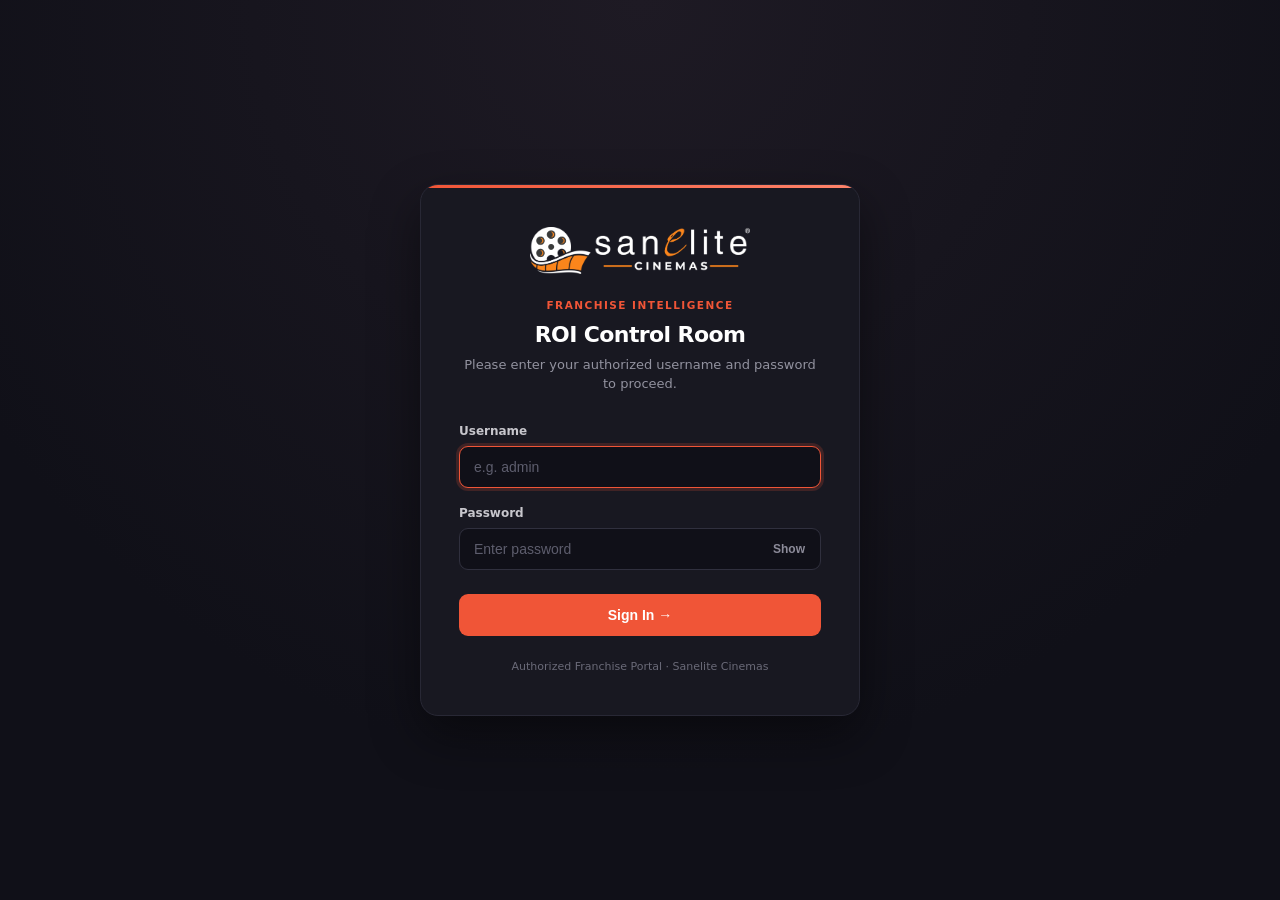
<file: index.html>
<!doctype html>
<html lang="en">
  <head>
    <meta charset="UTF-8" />
    <meta name="viewport" content="width=device-width, initial-scale=1.0" />
    <meta name="theme-color" content="#101018" />
    <title>Sanelite Cinemas ROI Module</title>
    <link rel="stylesheet" href="styles.css" />
    <script>
      if (!sessionStorage.getItem('sanelite_auth')) {
        window.location.replace('login.html');
      }
    </script>
  </head>
  <body>
    <div class="app-shell">
      <aside class="sidebar">
        <a class="brand" href="index.html" aria-label="Sanelite Cinemas home"><img src="cinemas-white-logo.png" onerror="this.onerror=null;this.src='logo-white.png';" alt="Sanelite Cinemas" class="brand-logo" /></a>
        <nav aria-label="Primary navigation">
          <a class="nav-link active" href="index.html">
            <span>📊 FOCO model</span>
            <span class="sidebar-nav-badge">Live</span>
          </a>
          <a class="nav-link" href="fofo-model.html">
            <span>🎬 FOFO model</span>
          </a>
          <a class="nav-link" href="seating-proposal.html">
            <span>📜 MoU (Sq.ft Wise)</span>
          </a>
          <a class="nav-link" href="seating-wise-mou.html">
            <span>💺 MoU (Seating Wise)</span>
          </a>
        </nav>
        <div class="sidebar-note"><span class="status-dot"></span>Model synced from ROI workbook</div>
      </aside>

      <!-- Mobile App Header (Visible on mobile & tablet viewports) -->
      <header class="mobile-header">
        <div class="mobile-header-left">
          <button id="mobileMenuBtn" class="mobile-menu-trigger" aria-label="Open navigation menu">
            <svg width="22" height="22" viewBox="0 0 24 24" fill="none" stroke="currentColor" stroke-width="2.2" stroke-linecap="round" stroke-linejoin="round">
              <line x1="3" y1="12" x2="21" y2="12"></line>
              <line x1="3" y1="6" x2="21" y2="6"></line>
              <line x1="3" y1="18" x2="21" y2="18"></line>
            </svg>
          </button>
          <a class="mobile-brand" href="index.html" aria-label="Sanelite Cinemas home">
            <img src="cinemas-white-logo.png" onerror="this.onerror=null;this.src='logo-white.png';" alt="Sanelite Cinemas" class="mobile-brand-logo" />
          </a>
        </div>
        <div class="mobile-header-right">
          <button class="mobile-btn mobile-btn-export" id="mobileExportButton">
            <span>Export</span>
            <span aria-hidden="true">↓</span>
          </button>
          <button class="mobile-btn mobile-btn-logout" id="mobileLogoutButton" aria-label="Logout" title="Logout">
            <span aria-hidden="true">↗</span>
          </button>
        </div>
      </header>

      <!-- Mobile Navigation Drawer Backdrop -->
      <div id="drawerBackdrop" class="drawer-backdrop" aria-hidden="true"></div>

      <!-- Slide-out Mobile Navigation Drawer -->
      <nav id="mobileDrawer" class="mobile-drawer" aria-label="Mobile navigation">
        <div class="drawer-header">
          <a class="drawer-brand" href="index.html">
            <img src="cinemas-white-logo.png" onerror="this.onerror=null;this.src='logo-white.png';" alt="Sanelite Cinemas" class="drawer-logo" />
          </a>
          <button id="closeDrawerBtn" class="drawer-close-btn" aria-label="Close navigation menu">
            <svg width="20" height="20" viewBox="0 0 24 24" fill="none" stroke="currentColor" stroke-width="2.2" stroke-linecap="round" stroke-linejoin="round">
              <line x1="18" y1="6" x2="6" y2="18"></line>
              <line x1="6" y1="6" x2="18" y2="18"></line>
            </svg>
          </button>
        </div>

        <div class="drawer-links">
          <a class="drawer-link active" href="index.html">
            <span class="drawer-link-icon">📊</span>
            <div class="drawer-link-text">
              <strong>FOCO Model</strong>
              <small>Company operated franchise model</small>
            </div>
            <span class="drawer-badge-live">Live</span>
          </a>
          <a class="drawer-link" href="fofo-model.html">
            <span class="drawer-link-icon">🎬</span>
            <div class="drawer-link-text">
              <strong>FOFO Model</strong>
              <small>Franchisee revenue & OPEX sharing</small>
            </div>
          </a>
          <a class="drawer-link" href="seating-proposal.html">
            <span class="drawer-link-icon">📜</span>
            <div class="drawer-link-text">
              <strong>MoU (Sq.ft Wise)</strong>
              <small>Carpet area based fitout calculation</small>
            </div>
          </a>
          <a class="drawer-link" href="seating-wise-mou.html">
            <span class="drawer-link-icon">💺</span>
            <div class="drawer-link-text">
              <strong>MoU (Seating Wise)</strong>
              <small>Screen-wise seating proposal & costing</small>
            </div>
          </a>
        </div>

        <div class="drawer-footer">
          <div class="drawer-note">
            <span class="status-dot"></span>Model synced from ROI workbook
          </div>
        </div>
      </nav>

      <main id="top">
        <header class="topbar">
          <div><p class="eyebrow">Franchise intelligence • FOCO Model</p><h1>FOCO ROI control room</h1></div>
          <div class="topbar-actions">
            <button class="button button-quiet" id="exportButton">Export summary <span aria-hidden="true">↓</span></button>
            <button class="button button-logout" id="logoutButton">Logout <span aria-hidden="true">↗</span></button>
          </div>
        </header>

        <section class="hero" id="overview">
          <!-- Ambient Projector Glow -->
          <div class="hero-projector-beam" aria-hidden="true"></div>

          <!-- Sanelite Film Reel Watermark Backdrop -->
          <div class="hero-reel-watermark" aria-hidden="true">
            <img src="sanelite-reel.png" alt="" class="reel-watermark-img" />
          </div>

          <div class="hero-content">
            <h2>See the story behind every seat.</h2>
            <p>Test the assumptions from your ROI workbook and see monthly revenue, franchise share, and payback update instantly.</p>
          </div>

          <!-- Luxury Glassmorphic Investment Card -->
          <div class="hero-investment glass-card">
            <div class="glass-card-glow" aria-hidden="true"></div>
            <div class="glass-card-tag">Initial investment</div>
            <strong id="investmentHero">₹2.25 Cr</strong>
            <small>Base franchise setup</small>
          </div>
        </section>

        <section class="metrics" aria-label="Key performance metrics">
          <article class="metric-card featured">
            <span>Monthly franchise share</span>
            <strong id="monthlyShare">₹7.62 L</strong>
            <small id="annualShareNote">₹91.40 L annually</small>
          </article>
          <article class="metric-card">
            <span>Monthly total income</span>
            <strong id="totalIncome">₹34.88 L</strong>
            <small>Ticketing + food & beverages</small>
          </article>
          <article class="metric-card">
            <span>3-year cumulative return</span>
            <strong id="threeYearReturn">₹3.49 Cr</strong>
            <small id="threeYearPercent">155.2% of initial investment</small>
          </article>
        </section>

        <section class="grid two-up" id="revenue">
          <article class="panel inputs-panel">
            <div class="panel-heading"><div><p class="eyebrow">Operating assumptions</p><h3>Fine-tune the model</h3></div><button id="resetButton" class="text-button">Reset</button></div>
            <div class="assumptions">
              <label>Seats <input id="seats" type="number" min="1" value="250" /></label>
              <label>Initial investment <div class="currency-input"><span>₹</span><input id="investment" type="number" min="0" step="100000" value="22500000" /></div></label>
              <label>Mon–Thu shows / day <input id="weekdayShowsPerDay" type="number" min="1" max="12" value="4" /></label>
              <label>Fri–Sun shows / day <input id="weekendShowsPerDay" type="number" min="1" max="12" value="5" /></label>
              <label>Weekday occupancy
                <div class="range-row">
                  <input id="weekdayOccupancy" type="range" min="0" max="100" value="25" />
                  <div class="range-stepper">
                    <button type="button" class="stepper-btn stepper-btn-minus" data-target="weekdayOccupancy" aria-label="Decrease Weekday Occupancy" title="Decrease">−</button>
                    <output id="weekdayOccupancyValue">25%</output>
                    <button type="button" class="stepper-btn stepper-btn-plus" data-target="weekdayOccupancy" aria-label="Increase Weekday Occupancy" title="Increase">+</button>
                  </div>
                </div>
              </label>
              <label>Weekend occupancy
                <div class="range-row">
                  <input id="weekendOccupancy" type="range" min="0" max="100" value="45" />
                  <div class="range-stepper">
                    <button type="button" class="stepper-btn stepper-btn-minus" data-target="weekendOccupancy" aria-label="Decrease Weekend Occupancy" title="Decrease">−</button>
                    <output id="weekendOccupancyValue">45%</output>
                    <button type="button" class="stepper-btn stepper-btn-plus" data-target="weekendOccupancy" aria-label="Increase Weekend Occupancy" title="Increase">+</button>
                  </div>
                </div>
              </label>
              <label>Weekday ticket rate <div class="currency-input"><span>₹</span><input id="weekdayRate" type="number" min="0" value="200" /></div></label>
              <label>Weekend ticket rate <div class="currency-input"><span>₹</span><input id="weekendRate" type="number" min="0" value="250" /></div></label>
              <label>F&B spend / booking <div class="currency-input"><span>₹</span><input id="foodRate" type="number" min="0" value="80" /></div></label>
              <label>Monthly franchise share
                <div class="range-row">
                  <input id="investorShare" type="range" min="0" max="100" value="25" />
                  <div class="range-stepper">
                    <button type="button" class="stepper-btn stepper-btn-minus" data-target="investorShare" aria-label="Decrease Franchise Share" title="Decrease">−</button>
                    <output id="investorShareValue">25%</output>
                    <button type="button" class="stepper-btn stepper-btn-plus" data-target="investorShare" aria-label="Increase Franchise Share" title="Increase">+</button>
                  </div>
                </div>
              </label>
              <label>YoY annual growth
                <div class="range-row">
                  <input id="yoyGrowth" type="range" min="0" max="30" value="5" />
                  <div class="range-stepper">
                    <button type="button" class="stepper-btn stepper-btn-minus" data-target="yoyGrowth" aria-label="Decrease YoY Growth" title="Decrease">−</button>
                    <output id="yoyGrowthValue">5%</output>
                    <button type="button" class="stepper-btn stepper-btn-plus" data-target="yoyGrowth" aria-label="Increase YoY Growth" title="Increase">+</button>
                  </div>
                </div>
              </label>

              <!-- PDF Report Note Quick Navigation -->
              <div style="grid-column: 1 / -1; margin-top: 4px; padding-top: 8px; border-top: 1px dashed var(--line); display: flex; justify-content: space-between; align-items: center;">
                <span style="font-size: 11.5px; color: var(--muted); font-weight: 600;">PDF Disclosures Note:</span>
                <a href="#focoNotesPanel" style="font-size: 11.5px; color: var(--accent); font-weight: 700; text-decoration: none; display: inline-flex; align-items: center; gap: 4px;">
                  ✏️ Edit Report Note &darr;
                </a>
              </div>
            </div>
          </article>

          <article class="panel revenue-panel">
            <div class="panel-heading"><div><p class="eyebrow">Monthly revenue</p><h3>Where income comes from</h3></div><span class="pill">Live calculation</span></div>
            <div class="donut-wrap"><div class="donut" id="revenueDonut"><div><strong id="grossRevenue">₹34.88 L</strong><span>total income</span></div></div><ul class="legend"><li><i class="swatch ticket"></i><span>Box office (Gross)</span><strong id="ticketRevenue">₹25.88 L</strong></li><li><i class="swatch food"></i><span>Food & beverages (Gross)</span><strong id="foodRevenue">₹9.00 L</strong></li><li class="sub-item"><i class="swatch box-tax"></i><span>Box office tax (18% + show)</span><strong id="boxOfficeTaxDisplay" style="color:#c2410c;">-₹3.98 L</strong></li><li class="sub-item"><i class="swatch fnb-tax"></i><span>F&B tax (5% GST)</span><strong id="fnbTaxDisplay" style="color:#b45309;">-₹42,857</strong></li><li><i class="swatch taxes"></i><span>Total statutory taxes</span><strong id="taxRevenue" style="color:#dc2626;">-₹4.41 L</strong></li></ul></div>
            <div class="revenue-footer"><span>Net available for sharing</span><strong id="availableForSharing">₹30.47 L</strong></div>
          </article>
        </section>

        <section class="grid two-up" id="projection">
          <article class="panel table-panel">
            <div class="panel-heading"><div><p class="eyebrow">Ticketing engine</p><h3>Show-by-show capacity</h3></div></div>
            <div class="table-wrap"><table><thead><tr><th>Period</th><th>Shows</th><th>Total Seats</th><th>Bookings</th><th>Revenue</th></tr></thead><tbody><tr><td><span class="day-badge weekday">Mon–Thu</span></td><td id="weekdayShows">72</td><td id="weekdayTotalSeats">18,000</td><td id="weekdayBookings">4,500</td><td id="weekdayRevenue">₹9.00 L</td></tr><tr><td><span class="day-badge weekend">Fri–Sun</span></td><td id="weekendShows">60</td><td id="weekendTotalSeats">15,000</td><td id="weekendBookings">6,750</td><td id="weekendRevenue">₹16.88 L</td></tr></tbody></table></div><p class="source-note" id="showsSourceNote">18 weekdays × 4 shows (18,000 seats) · 12 weekend days × 5 shows (15,000 seats)</p>
          </article>
          <article class="panel chart-panel">
            <div class="panel-heading"><div><p class="eyebrow">ROI trajectory</p><h3>Three-year outlook</h3></div><span class="pill neutral" id="growthPill">5% annual growth</span></div>
            <div class="chart-area" id="chartArea" role="img" aria-label="Cumulative ROI projection by year"><div class="chart-grid"></div><div class="bars"><div class="bar-item"><div class="bar" id="barOne"></div><strong id="barOneValue">₹81.14 L</strong><span>Year 1</span></div><div class="bar-item"><div class="bar" id="barTwo"></div><strong id="barTwoValue">₹1.65 Cr</strong><span>Year 2</span></div><div class="bar-item"><div class="bar" id="barThree"></div><strong id="barThreeValue">₹2.47 Cr</strong><span>Year 3</span></div></div></div><div class="chart-caption"><span>Includes 10% annual depreciation on the remaining fixed investment.</span><strong id="payback">Payback in 3.8 years</strong></div>
          </article>
        </section>

        <!-- FOCO Model Disclosures & Notes (Editable) -->
        <section class="panel notes-panel" id="focoNotesPanel" style="margin-top: 22px;">
          <div class="panel-heading" style="margin-bottom: 14px;">
            <div>
              <p class="eyebrow">Report documentation</p>
              <h3>FOCO Model Disclosures & Notes</h3>
            </div>
            <div style="display: flex; align-items: center; gap: 12px;">
              <span class="pill neutral">Included in PDF</span>
              <button id="resetNoteBtn" type="button" class="text-button">Reset Note</button>
            </div>
          </div>
          <p style="color: var(--muted); font-size: 13px; line-height: 1.5; margin: 0 0 12px 0;">
            Customize the operational and financial disclosures below. Any edits made here will appear directly in the <strong>Disclosures & Notes Box</strong> at the end of the exported PDF summary:
          </p>
          <textarea id="focoNotesText" rows="7" style="width: 100%; box-sizing: border-box; font-family: inherit; font-size: 13px; line-height: 1.6; color: var(--ink); background: #fff; border: 1px solid var(--line); border-radius: 8px; padding: 12px 14px; resize: vertical; outline: none;" placeholder="Enter custom notes or disclosures here..."></textarea>
          <div style="display: flex; justify-content: space-between; align-items: center; margin-top: 8px; font-size: 12px; color: var(--muted);">
            <span>💡 Tip: You can add new terms, edit bullet points, or tailor operational parameters.</span>
            <span id="noteStatusNotice" style="color: #15803d; font-weight: 600;"></span>
          </div>
        </section>
      </main>

      <!-- Mobile Bottom Tab Navigation (4 Options: FOCO, FOFO, Seating, MoU) -->
      <nav id="mobileBottomNav" class="mobile-bottom-nav" aria-label="Model switcher">
        <a href="index.html" class="bottom-nav-item active" aria-current="page">
          <span class="bottom-nav-indicator" aria-hidden="true"></span>
          <span class="bottom-nav-icon">📊</span>
          <div class="bottom-nav-content">
            <span class="bottom-nav-label">FOCO</span>
            <span class="bottom-nav-tag">LIVE</span>
          </div>
        </a>
        <a href="fofo-model.html" class="bottom-nav-item">
          <span class="bottom-nav-indicator" aria-hidden="true"></span>
          <span class="bottom-nav-icon">🎬</span>
          <div class="bottom-nav-content">
            <span class="bottom-nav-label">FOFO</span>
            <span class="bottom-nav-tag">Switch</span>
          </div>
        </a>
        <a href="seating-proposal.html" class="bottom-nav-item">
          <span class="bottom-nav-indicator" aria-hidden="true"></span>
          <span class="bottom-nav-icon">📜</span>
          <div class="bottom-nav-content">
            <span class="bottom-nav-label">Sq.ft MoU</span>
            <span class="bottom-nav-tag">Switch</span>
          </div>
        </a>
        <a href="seating-wise-mou.html" class="bottom-nav-item">
          <span class="bottom-nav-indicator" aria-hidden="true"></span>
          <span class="bottom-nav-icon">💺</span>
          <div class="bottom-nav-content">
            <span class="bottom-nav-label">Seats MoU</span>
            <span class="bottom-nav-tag">Switch</span>
          </div>
        </a>
      </nav>
    </div>
    <div class="toast" id="toast" role="status">PDF downloaded</div>
    <script src="jspdf.umd.min.js"></script>
    <script src="jspdf.plugin.autotable.min.js"></script>
    <script src="logo-data.js"></script>
    <script src="app.js"></script>
  </body>
</html>
</file>
<file: styles.css>
:root{--ink:#181821;--muted:#71717e;--line:#e9e9ef;--canvas:#f7f7fa;--panel:#fff;--accent:#f05537;--accent-dark:#c93d25;--purple:#7559e8;--teal:#21b6a8;--soft:#fff3f0}*{box-sizing:border-box}body{margin:0;background:var(--canvas);font-family:Inter,ui-sans-serif,system-ui,-apple-system,BlinkMacSystemFont,"Segoe UI",sans-serif;color:var(--ink)}.app-shell{min-height:100vh;display:grid;grid-template-columns:236px 1fr}.sidebar{background:#101018;color:#fff;padding:28px 20px;position:sticky;top:0;height:100vh;display:flex;flex-direction:column}.brand{display:flex;align-items:center;gap:10px;color:#fff;text-decoration:none;font-size:19px;font-weight:750;letter-spacing:-.7px;padding:0 8px}.brand-mark{display:grid;place-items:center;width:30px;height:30px;border-radius:9px;background:var(--accent);font-family:Georgia,serif;font-size:21px}.sidebar nav{display:grid;gap:7px;margin-top:66px}.nav-link{border-radius:9px;padding:11px 12px;color:#a9a9b5;text-decoration:none;font-size:14px;font-weight:600}.nav-link:hover,.nav-link.active{background:#242430;color:#fff}.sidebar-note{margin-top:auto;border-top:1px solid #282835;padding:18px 8px 0;color:#aaaab6;font-size:12px;line-height:1.5}.status-dot{display:inline-block;width:7px;height:7px;background:#69d5a7;border-radius:50%;margin-right:7px}main{max-width:1460px;width:100%;padding:34px 44px 52px;margin:auto}.topbar{display:flex;align-items:center;justify-content:space-between;margin-bottom:31px}.eyebrow{text-transform:uppercase;letter-spacing:.12em;font-weight:750;font-size:10px;color:#858592;margin:0 0 7px}h1,h2,h3,p{margin-top:0}h1{font-size:28px;letter-spacing:-1.2px;margin-bottom:0}h2{font-size:clamp(30px,3vw,46px);line-height:1.04;letter-spacing:-2.4px;max-width:570px;margin:0 0 17px}h3{font-size:18px;letter-spacing:-.5px;margin:0}.button{border:0;border-radius:9px;padding:11px 15px;font:600 13px inherit;cursor:pointer}.button-quiet{background:#fff;box-shadow:0 1px 1px #00000009;color:#373741}.hero{display:flex;justify-content:space-between;gap:30px;background:linear-gradient(110deg,#221d25,#1a1a23 60%,#3a2025);color:white;border-radius:18px;padding:45px 46px;margin-bottom:22px;overflow:hidden;position:relative}.hero:after{content:"";position:absolute;width:300px;height:300px;border-radius:50%;background:#f0553720;right:-100px;top:-160px}.hero p:not(.eyebrow){color:#c7c6cc;line-height:1.65;max-width:560px;font-size:15px;margin-bottom:0}.hero-investment{position:relative;z-index:1;min-width:192px;align-self:flex-end;border:1px solid #ffffff22;background:#ffffff0a;border-radius:12px;padding:17px}.hero-investment span,.hero-investment small{display:block;color:#c5c3cb;font-size:12px}.hero-investment strong{display:block;font-size:27px;letter-spacing:-1px;margin:5px 0}.metrics{display:grid;grid-template-columns:repeat(3,1fr);gap:14px;margin-bottom:22px}.metric-card,.panel{background:var(--panel);border:1px solid #ececf1;border-radius:14px;box-shadow:0 6px 20px #17172a05}.metric-card{padding:21px}.metric-card span,.metric-card small{display:block;color:var(--muted);font-size:12px}.metric-card strong{display:block;font-size:25px;letter-spacing:-1.2px;margin:9px 0 5px}.metric-card.featured{background:#fff4f1;border-color:#ffd9d0}.metric-card.featured strong{color:var(--accent-dark)}.grid{display:grid;gap:22px;margin-bottom:22px}.two-up{grid-template-columns:minmax(0,1.06fr) minmax(0,.94fr)}.panel{padding:26px}.panel-heading{display:flex;gap:16px;align-items:flex-start;justify-content:space-between;margin-bottom:25px}.text-button{border:0;background:transparent;color:var(--accent-dark);font-weight:700;font-size:12px;cursor:pointer;padding:3px}.assumptions{display:grid;grid-template-columns:1fr 1fr;gap:21px 28px}.assumptions label{font-size:12px;font-weight:700;color:#4e4e5a;display:grid;gap:8px}.assumptions input[type=number]{border:1px solid var(--line);border-radius:8px;padding:10px;font:600 14px inherit;color:var(--ink);width:100%;background:#fff}.currency-input{position:relative}.currency-input span{position:absolute;left:10px;top:10px;color:#898894;font-size:14px}.currency-input input{padding-left:23px!important}.range-row{display:grid;grid-template-columns:1fr 39px;gap:10px;align-items:center}.range-row output{font-size:12px;color:var(--accent-dark);text-align:right}input[type=range]{accent-color:var(--accent);width:100%;cursor:pointer}.pill{font-size:10px;font-weight:750;letter-spacing:.03em;background:#eafff9;color:#138c80;padding:6px 8px;border-radius:99px;white-space:nowrap}.pill.neutral{background:#f1efff;color:#6049c9}.donut-wrap{display:flex;align-items:center;gap:30px;min-height:176px}.donut{width:166px;height:166px;flex:0 0 166px;border-radius:50%;background:conic-gradient(var(--purple) 0 60%,var(--teal) 60% 81%,#e9eaf0 81% 100%);display:grid;place-items:center;position:relative}.donut:before{content:"";width:116px;height:116px;border-radius:50%;background:#fff;position:absolute}.donut>div{position:relative;text-align:center}.donut strong{font-size:18px;display:block;letter-spacing:-.8px}.donut span{color:var(--muted);font-size:10px}.legend{list-style:none;margin:0;padding:0;display:grid;gap:17px;width:100%}.legend li{display:grid;grid-template-columns:10px 1fr auto;align-items:center;gap:8px;color:#555560;font-size:12px}.legend strong{color:#22222b;font-size:13px}.swatch{width:9px;height:9px;border-radius:3px}.ticket{background:var(--purple)}.food{background:var(--teal)}.taxes{background:#e9eaf0}.revenue-footer{border-top:1px solid var(--line);padding-top:17px;display:flex;justify-content:space-between;color:var(--muted);font-size:12px}.revenue-footer strong{color:var(--ink);font-size:15px}.table-wrap{overflow:auto}table{width:100%;border-collapse:collapse;text-align:left}th{font-size:10px;letter-spacing:.08em;text-transform:uppercase;color:#92929d;padding:0 0 13px}td{border-top:1px solid var(--line);padding:16px 0;font-size:13px;font-weight:600}td:not(:first-child){text-align:right}.day-badge{font-size:10px;padding:5px 7px;border-radius:5px}.weekday{color:#644fcc;background:#f0edff}.weekend{color:#d65039;background:#fff0ec}.source-note{color:#8a8994;font-size:11px;margin:19px 0 0}.chart-area{height:195px;border-bottom:1px solid var(--line);position:relative;padding:16px 10px 0}.chart-grid{position:absolute;inset:16px 0 0;background:repeating-linear-gradient(to bottom,transparent 0,transparent 45px,#f0f0f4 46px)}.bars{height:100%;display:flex;gap:18%;align-items:flex-end;justify-content:center;position:relative}.bar-item{height:100%;width:64px;display:flex;flex-direction:column;align-items:center;justify-content:flex-end;gap:6px}.bar{width:46px;background:linear-gradient(#866dff,#694de1);border-radius:8px 8px 2px 2px;min-height:8px;transition:height .35s ease}.bar-item strong{font-size:11px;white-space:nowrap}.bar-item span{font-size:11px;color:var(--muted)}.chart-caption{display:flex;gap:15px;justify-content:space-between;margin-top:16px;color:var(--muted);font-size:11px;line-height:1.4}.chart-caption strong{color:#2a2534;white-space:nowrap}.toast{position:fixed;bottom:25px;right:25px;background:#22222d;color:#fff;padding:12px 16px;border-radius:9px;font-size:13px;opacity:0;transform:translateY(8px);pointer-events:none;transition:.25s}.toast.show{opacity:1;transform:none}@media(max-width:1050px){.metrics{grid-template-columns:repeat(2,1fr)}.two-up{grid-template-columns:1fr}.sidebar{display:none}.app-shell{grid-template-columns:1fr}}@media(max-width:600px){main{padding:25px 17px}.topbar{margin-bottom:24px}.topbar .button{font-size:0;padding:12px}.topbar .button span{font-size:16px}.hero{padding:30px 25px;display:block}.hero-investment{margin-top:28px;max-width:200px}.metrics{grid-template-columns:1fr}.panel{padding:20px}.assumptions{grid-template-columns:1fr}.donut-wrap{gap:18px}.donut{transform:scale(.84);transform-origin:left center;margin-right:-27px}.legend{gap:12px}.chart-caption{display:block}.chart-caption strong{display:block;margin-top:7px}}.topbar-actions{display:flex;align-items:center;gap:10px}
.button-logout{background:#fff;border:1px solid #ececf1;color:#c93d25;font:600 13px inherit;border-radius:9px;padding:11px 15px;cursor:pointer;transition:all .2s ease;box-shadow:0 1px 1px #00000009}
.button-logout:hover{background:#fff0ec;border-color:#ffd8ce;color:#b2311b}
.brand{display:flex;align-items:center;padding:0 4px}
.brand-logo{max-width:182px;width:100%;height:auto;display:block}
.sidebar nav{margin-top:44px}
.hero{display:flex;justify-content:space-between;align-items:center;gap:32px;background:radial-gradient(circle at 82% 40%,#301622 0%,#1a1624 50%,#101018 100%);color:white;border-radius:18px;padding:44px 48px;margin-bottom:22px;overflow:hidden;position:relative;border:1px solid rgba(255,255,255,0.08);box-shadow:0 16px 40px rgba(0,0,0,0.35)}
.hero:after{display:none}
.hero-projector-beam{position:absolute;top:-100px;right:-60px;width:550px;height:450px;background:radial-gradient(ellipse at 75% 25%,rgba(240,85,55,0.20) 0%,rgba(255,120,80,0.08) 45%,transparent 70%);pointer-events:none;z-index:0}
.hero-reel-watermark{position:absolute;right:30px;top:50%;transform:translateY(-50%);width:320px;height:260px;pointer-events:none;z-index:1;opacity:0.18;display:flex;align-items:center;justify-content:center}
.reel-watermark-img{width:100%;height:auto;object-fit:contain;filter:drop-shadow(0 0 35px rgba(240,85,55,0.6));animation:slowWatermarkFloat 8s ease-in-out infinite alternate}
@keyframes slowWatermarkFloat{0%{transform:scale(1) rotate(0deg)}100%{transform:scale(1.03) rotate(2deg)}}
.hero-content{position:relative;z-index:2;max-width:560px}
.cinema-eyebrow{display:flex;align-items:center;gap:7px;color:#f05537;font-weight:750;letter-spacing:.12em;font-size:11px}
.cinema-icon{font-size:14px}
.hero-content h2{font-size:clamp(30px,3vw,44px);line-height:1.08;letter-spacing:-2px;margin:0 0 16px;color:#fff}
.hero-content p:not(.eyebrow){color:#c0bfcb;line-height:1.65;font-size:14.5px;margin:0}
.hero-investment.glass-card{position:relative;z-index:2;min-width:210px;background:rgba(25,23,34,0.72);backdrop-filter:blur(16px);-webkit-backdrop-filter:blur(16px);border:1px solid rgba(255,255,255,0.12);border-radius:14px;padding:22px 24px;box-shadow:0 12px 32px rgba(0,0,0,0.4),inset 0 1px 0 rgba(255,255,255,0.1);transition:transform .25s ease,border-color .25s ease}
.hero-investment.glass-card:hover{transform:translateY(-2px);border-color:rgba(240,85,55,0.35)}
.glass-card-tag{font-size:10px;font-weight:750;letter-spacing:.1em;color:#f05537;margin-bottom:8px;text-transform:uppercase}
.hero-investment.glass-card strong{display:block;font-size:30px;letter-spacing:-1.2px;color:#fff;margin-bottom:6px;font-weight:750}
.hero-investment.glass-card small{display:block;color:#9f9dae;font-size:12px}
.glass-card-glow{position:absolute;top:-1px;left:20%;right:20%;height:2px;background:linear-gradient(90deg,transparent,#f05537,transparent);border-radius:99px}
@media(max-width:820px){.hero{flex-direction:column;align-items:flex-start;padding:34px 26px;gap:24px}.hero-reel-watermark{width:240px;right:-20px;opacity:.14}}

/* Desktop Sidebar Navigation */
.sidebar .nav-link {
  display: flex;
  align-items: center;
  justify-content: space-between;
  border-radius: 9px;
  padding: 12px 14px;
  color: #a9a9b5;
  text-decoration: none;
  font-size: 14px;
  font-weight: 600;
  transition: all 0.2s ease;
}
.sidebar .nav-link:hover {
  background: #1c1c28;
  color: #fff;
}
.sidebar .nav-link.active {
  background: #242436;
  color: #fff;
  font-weight: 700;
  border-left: 3px solid var(--accent);
}
.sidebar-nav-badge {
  font-size: 9.5px;
  font-weight: 800;
  letter-spacing: 0.05em;
  padding: 2px 7px;
  border-radius: 99px;
  text-transform: uppercase;
  background: rgba(240, 85, 55, 0.18);
  border: 1px solid rgba(240, 85, 55, 0.4);
  color: #ff6e54;
}

/* ============================================================
   MOBILE APP INTERFACE (Responsive Mobile & Tablet Support)
   ============================================================ */

/* Desktop defaults: Hide mobile app elements */
.mobile-header,
.drawer-backdrop,
.mobile-drawer,
.mobile-bottom-nav {
  display: none !important;
}

/* Tablet & Mobile (<= 1024px) */
@media (max-width: 1024px) {
  .app-shell {
    display: block !important;
    min-height: 100vh;
  }
  .sidebar {
    display: none !important;
  }

  /* Completely remove all shadows in responsive mode */
  .mobile-header,
  .mobile-bottom-nav,
  .mobile-drawer,
  .bottom-nav-item,
  .bottom-nav-item.active,
  .bottom-nav-indicator,
  .hero,
  .hero-investment,
  .hero-investment.glass-card,
  .metric-card,
  .panel,
  .mou-panel,
  .grand-total-card,
  .fitout-calculator-card,
  .seating-table-wrap,
  .cinema-type-card,
  .cinema-type-card.active,
  .range-stepper,
  .button,
  .button-quiet,
  .button-logout {
    box-shadow: none !important;
  }
  .reel-watermark-img {
    filter: none !important;
  }

  /* Sticky Top Header */
  .mobile-header {
    display: flex !important;
    position: sticky;
    top: 0;
    z-index: 100;
    height: 58px;
    background: #101018;
    border-bottom: 1px solid rgba(255, 255, 255, 0.08);
    align-items: center;
    justify-content: space-between;
    padding: 0 16px;
    box-shadow: none !important;
  }
  .mobile-header-left {
    display: flex;
    align-items: center;
    gap: 12px;
  }
  .mobile-menu-trigger {
    background: rgba(255, 255, 255, 0.06);
    border: 1px solid rgba(255, 255, 255, 0.12);
    color: #fff;
    width: 38px;
    height: 38px;
    border-radius: 9px;
    display: flex;
    align-items: center;
    justify-content: center;
    cursor: pointer;
    transition: background 0.2s, transform 0.1s;
  }
  .mobile-menu-trigger:active {
    transform: scale(0.95);
    background: rgba(255, 255, 255, 0.12);
  }
  .mobile-brand {
    display: flex;
    align-items: center;
    text-decoration: none;
  }
  .mobile-brand-logo {
    max-height: 26px;
    width: auto;
    display: block;
  }
  .mobile-header-right {
    display: flex;
    align-items: center;
    gap: 8px;
  }
  .mobile-btn {
    display: inline-flex;
    align-items: center;
    gap: 5px;
    height: 34px;
    padding: 0 12px;
    border-radius: 8px;
    font-size: 12px;
    font-weight: 650;
    cursor: pointer;
    border: none;
    transition: all 0.2s ease;
  }
  .mobile-btn-export {
    background: var(--accent);
    color: #fff;
  }
  .mobile-btn-export:active {
    background: var(--accent-dark);
    transform: scale(0.97);
  }
  .mobile-btn-logout {
    background: rgba(255, 255, 255, 0.08);
    color: #ff8a73;
    border: 1px solid rgba(255, 255, 255, 0.12);
    width: 34px;
    padding: 0;
    justify-content: center;
  }
  .mobile-btn-logout:active {
    background: rgba(240, 85, 55, 0.15);
  }

  .topbar {
    margin-bottom: 20px;
  }
  .topbar-actions {
    display: none !important;
  }

  /* Drawer Backdrop */
  .drawer-backdrop {
    display: block !important;
    position: fixed;
    inset: 0;
    background: rgba(0, 0, 0, 0.65);
    z-index: 199;
    opacity: 0;
    pointer-events: none;
    transition: opacity 0.28s ease;
    backdrop-filter: blur(4px);
    -webkit-backdrop-filter: blur(4px);
  }
  .drawer-backdrop.open {
    opacity: 1;
    pointer-events: auto;
  }

  /* Slide-Out Drawer */
  .mobile-drawer {
    display: flex !important;
    flex-direction: column;
    position: fixed;
    top: 0;
    left: 0;
    width: 290px;
    max-width: 82vw;
    height: 100vh;
    background: #101018;
    color: #fff;
    z-index: 200;
    transform: translateX(-100%);
    transition: transform 0.28s cubic-bezier(0.32, 0.72, 0, 1);
    border-right: 1px solid rgba(255, 255, 255, 0.1);
    box-shadow: none !important;
    overflow-y: auto;
  }
  .mobile-drawer.open {
    transform: translateX(0);
  }
  .drawer-header {
    display: flex;
    align-items: center;
    justify-content: space-between;
    padding: 18px;
    border-bottom: 1px solid rgba(255, 255, 255, 0.08);
  }
  .drawer-logo {
    max-height: 25px;
    width: auto;
  }
  .drawer-close-btn {
    background: rgba(255, 255, 255, 0.08);
    border: none;
    color: #aaaab6;
    width: 32px;
    height: 32px;
    border-radius: 8px;
    display: flex;
    align-items: center;
    justify-content: center;
    cursor: pointer;
  }
  .drawer-close-btn:active {
    color: #fff;
    background: rgba(255, 255, 255, 0.16);
  }
  .drawer-links {
    display: flex;
    flex-direction: column;
    gap: 6px;
    padding: 16px 12px;
  }
  .drawer-link {
    display: flex;
    align-items: center;
    gap: 12px;
    padding: 12px 14px;
    border-radius: 10px;
    color: #a9a9b5;
    text-decoration: none;
    transition: all 0.2s ease;
    position: relative;
  }
  .drawer-link:hover, .drawer-link:active {
    background: #1c1c28;
    color: #fff;
  }
  .drawer-link.active {
    background: #242436;
    color: #fff;
    font-weight: 650;
    border-left: 3px solid var(--accent);
  }
  .drawer-link-icon {
    font-size: 18px;
    width: 24px;
    text-align: center;
  }
  .drawer-link-text strong {
    display: block;
    font-size: 13.5px;
    color: #fff;
  }
  .drawer-link-text small {
    display: block;
    font-size: 11px;
    color: #858592;
  }
  .drawer-badge-live {
    margin-left: auto;
    background: rgba(240, 85, 55, 0.18);
    border: 1px solid rgba(240, 85, 55, 0.4);
    color: #ff6e54;
    font-size: 9.5px;
    font-weight: 800;
    letter-spacing: 0.05em;
    padding: 2px 7px;
    border-radius: 99px;
    text-transform: uppercase;
  }
  .drawer-footer {
    margin-top: auto;
    padding: 18px;
    border-top: 1px solid rgba(255, 255, 255, 0.08);
  }
  .drawer-note {
    font-size: 11.5px;
    color: #aaaab6;
    line-height: 1.4;
  }
}

/* Phone Specific Styles (<= 640px) */
@media (max-width: 640px) {
  main {
    padding: 16px 14px 84px !important;
  }
  .hero {
    padding: 24px 20px !important;
    border-radius: 14px;
  }
  .hero-content h2 {
    font-size: 24px !important;
    line-height: 1.18 !important;
  }
  .hero-content p {
    font-size: 13px !important;
  }
  .hero-investment.glass-card {
    min-width: 100%;
    margin-top: 20px;
    padding: 16px;
  }
  .metrics {
    grid-template-columns: 1fr !important;
    gap: 12px;
  }
  .metric-card {
    padding: 16px;
  }
  .panel {
    padding: 18px !important;
    border-radius: 12px;
  }
  .assumptions {
    grid-template-columns: 1fr !important;
    gap: 16px;
  }
  .assumptions input[type=number], .currency-input input {
    font-size: 16px !important;
    height: 44px;
  }

  /* Bottom Multi-Model App Bar (4 Options) */
  .mobile-bottom-nav {
    display: grid !important;
    grid-template-columns: repeat(4, 1fr);
    position: fixed;
    bottom: 0;
    left: 0;
    right: 0;
    height: 60px;
    background: #101018;
    border-top: 1px solid rgba(255, 255, 255, 0.1);
    z-index: 100;
    align-items: stretch;
    padding: 5px 4px;
    gap: 4px;
    box-shadow: none !important;
  }
  .bottom-nav-item {
    display: flex;
    align-items: center;
    justify-content: center;
    gap: 4px;
    text-decoration: none;
    border-radius: 8px;
    color: #858592;
    background: rgba(255, 255, 255, 0.03);
    border: 1px solid rgba(255, 255, 255, 0.06);
    position: relative;
    transition: all 0.2s ease;
    overflow: hidden;
    padding: 4px 3px;
  }
  .bottom-nav-item:active {
    transform: scale(0.98);
  }
  .bottom-nav-icon {
    font-size: 16px;
    line-height: 1;
  }
  .bottom-nav-content {
    display: flex;
    flex-direction: column;
    align-items: flex-start;
  }
  .bottom-nav-label {
    font-size: 11px;
    font-weight: 700;
    line-height: 1.15;
    letter-spacing: 0.01em;
    white-space: nowrap;
  }
  .bottom-nav-tag {
    font-size: 8.5px;
    font-weight: 600;
    color: #80808e;
    line-height: 1;
    margin-top: 2px;
  }

  /* Active Model Highlight */
  .bottom-nav-item.active {
    background: #1f1d2c;
    border-color: rgba(240, 85, 55, 0.4);
    color: #fff;
    box-shadow: none !important;
  }
  .bottom-nav-item.active .bottom-nav-label {
    color: #fff;
  }
  .bottom-nav-item.active .bottom-nav-indicator {
    position: absolute;
    top: 0;
    left: 10%;
    right: 10%;
    height: 3px;
    background: var(--accent);
    border-radius: 0 0 4px 4px;
    box-shadow: none !important;
  }
  .bottom-nav-item.active .bottom-nav-tag {
    color: #ff755d;
    font-weight: 800;
    display: inline-flex;
    align-items: center;
    gap: 4px;
  }
  .bottom-nav-item.active .bottom-nav-tag::before {
    content: "";
    display: inline-block;
    width: 5px;
    height: 5px;
    border-radius: 50%;
    background: #ff5031;
    box-shadow: none !important;
    animation: pulseActive 1.6s infinite ease-in-out;
  }
}

@keyframes pulseActive {
  0%, 100% { opacity: 1; transform: scale(1); }
  50% { opacity: 0.4; transform: scale(0.85); }
}

/* ============================================================
   SEATING PROPOSAL & CINEMA FITOUT COSTING STYLES
   ============================================================ */

/* Cinema Type Selector Cards */
.cinema-type-grid {
  display: grid;
  grid-template-columns: 1fr 1fr;
  gap: 16px;
  margin-bottom: 20px;
}
.cinema-type-card {
  border: 2px solid var(--line);
  background: #fff;
  border-radius: 12px;
  padding: 18px 20px;
  cursor: pointer;
  transition: all 0.2s ease;
  position: relative;
  display: flex;
  flex-direction: column;
  gap: 8px;
}
.cinema-type-card:hover {
  border-color: rgba(240, 85, 55, 0.4);
  background: #fffafa;
}
.cinema-type-card.active {
  border-color: var(--accent);
  background: #fff4f1;
  box-shadow: 0 4px 16px rgba(240, 85, 55, 0.12);
}
.cinema-type-header {
  display: flex;
  justify-content: space-between;
  align-items: center;
}
.cinema-type-title {
  font-size: 16px;
  font-weight: 750;
  color: var(--ink);
  display: flex;
  align-items: center;
  gap: 8px;
}
.cinema-rate-edit-badge {
  display: inline-flex;
  align-items: center;
  background: #f4f4f8;
  border: 1.5px solid #dcdce6;
  border-radius: 99px;
  padding: 4px 10px;
  transition: all 0.2s;
}
.cinema-type-card.active .cinema-rate-edit-badge {
  background: #fff;
  border-color: var(--accent);
  box-shadow: 0 0 0 2px rgba(240, 85, 55, 0.15);
}
.cinema-rate-edit-badge:hover,
.cinema-rate-edit-badge:focus-within {
  background: #fff;
  border-color: var(--accent);
}
.rate-currency {
  font-size: 13px;
  font-weight: 750;
  color: var(--accent-dark);
  margin-right: 2px;
}
.rate-sqft-input {
  width: 56px;
  border: none !important;
  background: transparent !important;
  font: 800 13px inherit !important;
  color: var(--ink) !important;
  padding: 0 !important;
  text-align: center;
  box-shadow: none !important;
  outline: none !important;
}
.rate-unit {
  font-size: 11.5px;
  font-weight: 600;
  color: var(--muted);
  margin-left: 2px;
  white-space: nowrap;
}
.cinema-type-desc {
  font-size: 12.5px;
  color: var(--muted);
  line-height: 1.45;
  margin: 0;
}

/* Seating Proposal Table & Layout */
.proposal-metadata-grid {
  display: grid;
  grid-template-columns: repeat(4, 1fr);
  gap: 16px;
}
.proposal-metadata-grid label {
  font-size: 12px;
  font-weight: 700;
  color: #4e4e5a;
  display: grid;
  gap: 8px;
}
.proposal-metadata-grid input {
  border: 1px solid var(--line);
  border-radius: 8px;
  padding: 10px 12px;
  font: 600 14px inherit;
  color: var(--ink);
  width: 100%;
  background: #fff;
  box-sizing: border-box;
}

.fitout-calculator-card {
  display: flex;
  align-items: center;
  justify-content: space-between;
  gap: 20px;
  margin-top: 18px;
  padding: 18px 22px;
  background: #fafafc;
  border: 1px solid var(--line);
  border-radius: 12px;
}
.fitout-input-group {
  display: flex;
  flex-direction: column;
  gap: 6px;
}
.fitout-input-group label {
  font-size: 12.5px;
  font-weight: 700;
  color: #4e4e5a;
}
.fitout-input-group input {
  font-size: 16px;
  font-weight: 750;
  padding: 10px 14px;
  border: 1px solid #c9c9d4;
  border-radius: 8px;
  width: 180px;
  color: var(--ink);
  background: #fff;
  box-sizing: border-box;
}
.fitout-cost-display {
  text-align: right;
}
.fitout-cost-display span {
  font-size: 12px;
  color: var(--muted);
  display: block;
  margin-bottom: 4px;
}
.fitout-cost-display strong {
  font-size: 26px;
  font-weight: 800;
  color: var(--ink);
  letter-spacing: -0.5px;
  display: block;
}
.fitout-cost-display small {
  display: block;
  font-size: 12px;
  color: var(--muted);
  margin-top: 2px;
}

.seating-header-actions {
  display: flex;
  align-items: center;
  gap: 10px;
}

.table-scroll-hint {
  display: none;
  align-items: center;
  justify-content: space-between;
  background: #eff6ff;
  border: 1px solid #bfdbfe;
  color: #1e40af;
  padding: 8px 12px;
  border-radius: 8px;
  font-size: 12.5px;
  font-weight: 600;
  margin-bottom: 8px;
}
.table-scroll-hint span {
  display: inline-flex;
  align-items: center;
  gap: 6px;
}

.seating-table-wrap {
  overflow-x: auto;
  -webkit-overflow-scrolling: touch;
  border-radius: 10px;
  border: 1px solid #d8d8e2;
  margin-top: 8px;
  background: #fff;
  box-shadow: 0 2px 8px rgba(0, 0, 0, 0.04);
}
.seating-table {
  min-width: 935px; /* Clean, synced width with no excess blank space */
  width: 100%;
  border-collapse: collapse;
  font-size: 13.5px;
  background: #fff;
}
.seating-table th {
  background: #152840;
  color: #fff;
  font-size: 12px;
  font-weight: 700;
  letter-spacing: 0.02em;
  padding: 12px 12px;
  text-transform: none;
  border: 1px solid #233c5b;
  white-space: nowrap;
}
.seating-table td {
  padding: 8px 10px;
  border: 1px solid #e1e1e8;
  vertical-align: middle;
  color: #22222b;
  white-space: nowrap;
}
.seating-table td input[type="text"],
.seating-table td input[type="number"],
.seating-table td select {
  box-sizing: border-box;
  padding: 7px 9px;
  border: 1px solid #c9c9d4;
  border-radius: 6px;
  font: 600 13.5px inherit;
  color: var(--ink);
  background: #fff;
}
.seating-table td input:focus,
.seating-table td select:focus {
  outline: none;
  border-color: var(--accent);
}
.cell-screen {
  text-align: center;
}
.cell-seats {
  text-align: right;
}
.cell-rate {
  text-align: right;
}
.row-screen {
  width: 44px;
  max-width: 44px;
  text-align: center;
  font-weight: 750 !important;
}
.row-format {
  width: 100%;
  max-width: 210px;
}
.row-seats {
  width: 78px;
  max-width: 78px;
  text-align: right;
  font-weight: 700;
  display: inline-block;
}
.row-rate {
  width: 105px;
  max-width: 105px;
  text-align: right;
  font-weight: 750;
  font-size: 13.5px;
  display: inline-block;
}
.rate-input-yellow {
  background-color: #fff9c4 !important;
  border-color: #fbc02d !important;
  color: #1a1a1a !important;
}
.rate-input-yellow:focus {
  background-color: #fff59d !important;
  box-shadow: 0 0 0 2px rgba(251, 192, 45, 0.4) !important;
}
.seating-table .cell-numeric {
  text-align: right;
  font-variant-numeric: tabular-nums;
  font-weight: 600;
  padding: 8px 12px;
}
.seating-table .cell-center {
  text-align: center;
}
.seating-table tfoot tr {
  background: #f8f8fb;
  font-weight: 750;
}
.seating-table tfoot td {
  border-top: 2px solid #b3924c;
  color: #111;
  font-size: 13.5px;
  padding: 12px 14px;
}
.seating-btn-delete {
  background: rgba(240, 85, 55, 0.08);
  border: 1px solid rgba(240, 85, 55, 0.2);
  color: #c93d25;
  width: 28px;
  height: 28px;
  border-radius: 6px;
  display: inline-flex;
  align-items: center;
  justify-content: center;
  cursor: pointer;
  transition: all 0.2s;
  font-size: 14px;
}
.seating-btn-delete:hover {
  background: #f05537;
  color: #fff;
}
.seating-toolbar {
  display: flex;
  justify-content: space-between;
  align-items: center;
  margin-top: 14px;
}
.btn-add-row {
  background: #fff;
  border: 1px dashed var(--accent);
  color: var(--accent-dark);
  font: 700 13px inherit;
  border-radius: 8px;
  padding: 9px 16px;
  cursor: pointer;
  display: inline-flex;
  align-items: center;
  gap: 6px;
  transition: all 0.2s;
  white-space: nowrap;
}
.btn-add-row:hover {
  background: #fff4f1;
}

/* Grand Project Cost Summary Grid (Proper Spacing & Elegance) */
.project-cost-panel {
  padding: 28px 30px;
  margin-bottom: 24px;
}
.grand-summary-grid {
  display: grid;
  grid-template-columns: repeat(4, 1fr);
  gap: 16px;
  margin-top: 22px;
}
.grand-summary-card {
  background: #fff;
  border: 1px solid #e1e1e8;
  border-radius: 12px;
  padding: 22px 22px;
  box-shadow: 0 2px 6px rgba(0, 0, 0, 0.02);
}
.grand-summary-card span {
  display: block;
  font-size: 12px;
  font-weight: 650;
  color: var(--muted);
  margin-bottom: 8px;
}
.grand-summary-card strong {
  display: block;
  font-size: 22px;
  font-weight: 750;
  color: var(--ink);
  letter-spacing: -0.5px;
  margin-bottom: 6px;
}
.grand-summary-card small {
  display: block;
  font-size: 11.5px;
  color: var(--muted);
}
.grand-total-card {
  grid-column: span 4;
  background: linear-gradient(135deg, #1f1d2c 0%, #151420 100%);
  color: #fff;
  border-radius: 14px;
  padding: 28px 34px;
  display: flex;
  justify-content: space-between;
  align-items: center;
  border: 1px solid rgba(240, 85, 55, 0.35);
  box-shadow: 0 8px 24px rgba(0, 0, 0, 0.18);
  margin-top: 6px;
}
.grand-total-card .title-wrap p {
  margin: 0 0 6px;
  font-size: 11.5px;
  font-weight: 750;
  letter-spacing: 0.08em;
  text-transform: uppercase;
  color: #ff755d;
}
.grand-total-card .title-wrap h2 {
  margin: 0 0 6px;
  font-size: 23px;
  color: #fff;
  letter-spacing: -0.5px;
}
.grand-total-card .title-wrap small {
  font-size: 12.5px;
  line-height: 1.5;
}
.grand-total-card .amount-wrap {
  text-align: right;
  padding-left: 20px;
}
.grand-total-card .amount-wrap strong {
  font-size: 32px;
  color: #fff;
  letter-spacing: -1px;
  font-weight: 800;
  display: block;
}
.grand-total-card .amount-wrap small {
  display: block;
  font-size: 12.5px;
  color: #a9a9b6;
  margin-top: 5px;
}

@media (max-width: 1024px) {
  .table-scroll-hint {
    display: flex;
  }
}

@media (max-width: 900px) {
  .cinema-type-grid {
    grid-template-columns: 1fr;
  }
  .proposal-metadata-grid {
    grid-template-columns: repeat(2, 1fr);
    gap: 14px;
  }
  .grand-summary-grid {
    grid-template-columns: repeat(2, 1fr);
  }
  .grand-total-card {
    grid-column: span 2;
    flex-direction: column;
    align-items: flex-start;
    gap: 16px;
  }
  .grand-total-card .amount-wrap {
    text-align: left;
  }
}

@media (max-width: 768px) {
  .panel-heading {
    flex-direction: column;
    align-items: flex-start;
    gap: 12px;
  }
  .panel-heading > div:last-child {
    width: 100%;
  }
  .seating-header-actions {
    width: 100%;
    justify-content: space-between;
    flex-wrap: wrap;
    gap: 10px;
  }
  .fitout-calculator-card {
    flex-direction: column;
    align-items: stretch;
    gap: 16px;
    padding: 16px;
  }
  .fitout-input-group input {
    width: 100%;
  }
  .fitout-cost-display {
    text-align: left;
    padding-top: 14px;
    border-top: 1px dashed #e1e1e8;
  }
  .fitout-cost-display strong {
    font-size: 24px;
  }
  .hero-investment {
    max-width: 100% !important;
    width: 100% !important;
    margin-top: 20px !important;
    align-self: stretch !important;
  }
}

@media (max-width: 640px) {
  .grand-summary-grid {
    grid-template-columns: 1fr;
  }
  .grand-total-card {
    grid-column: span 1;
    padding: 20px;
  }
  .grand-total-card .amount-wrap strong {
    font-size: 26px;
  }
}

@media (max-width: 540px) {
  .proposal-metadata-grid {
    grid-template-columns: 1fr;
    gap: 12px;
  }
  .seating-header-actions {
    flex-direction: column;
    align-items: stretch;
    gap: 8px;
  }
  .seating-header-actions .pill {
    text-align: center;
  }
  .btn-add-row {
    justify-content: center;
  }
}

/* Slider Range Stepper (- and + icons for percentage sliders) */
.range-row {
  display: grid !important;
  grid-template-columns: 1fr auto !important;
  gap: 10px !important;
  align-items: center !important;
}
.range-stepper {
  display: inline-flex;
  align-items: center;
  background: #f8f8fb;
  border: 1px solid #dcdce4;
  border-radius: 8px;
  padding: 2px 3px;
  gap: 2px;
  box-shadow: 0 1px 2px rgba(0, 0, 0, 0.03);
}
.stepper-btn {
  width: 25px;
  height: 25px;
  border: none;
  background: transparent;
  border-radius: 6px;
  color: var(--ink);
  font-size: 15px;
  font-weight: 700;
  cursor: pointer;
  display: inline-flex;
  align-items: center;
  justify-content: center;
  line-height: 1;
  padding: 0;
  user-select: none;
  -webkit-user-select: none;
  touch-action: manipulation;
  transition: all 0.15s ease;
}
.stepper-btn:hover {
  background: #fff;
  color: var(--accent);
  box-shadow: 0 1px 3px rgba(0, 0, 0, 0.08);
}
.stepper-btn:active {
  transform: scale(0.92);
  background: #fff0ec;
  color: var(--accent-dark);
}
.range-stepper output {
  min-width: 38px;
  text-align: center !important;
  font-size: 12.5px !important;
  font-weight: 750 !important;
  color: var(--accent-dark) !important;
  padding: 0 2px;
  user-select: none;
}

/* ============================================================
   MoU / Term Sheet Document & Interactive Styling
   ============================================================ */
.mou-panel {
  background: #ffffff;
  border: 1px solid #e2e8f0;
  border-radius: 14px;
  box-shadow: 0 4px 20px -2px rgba(15, 23, 42, 0.05);
  padding: 32px 36px;
  margin-bottom: 24px;
  position: relative;
  transition: box-shadow 0.2s ease;
}

.mou-panel:hover {
  box-shadow: 0 6px 24px -2px rgba(15, 23, 42, 0.08);
}

.mou-doc-header {
  text-align: center;
  display: flex;
  flex-direction: column;
  align-items: center;
  justify-content: center;
  border-bottom: 2px solid #b3924c;
  padding-bottom: 22px;
  margin-bottom: 28px;
  position: relative;
  width: 100%;
}

.mou-doc-badge {
  display: inline-flex;
  align-items: center;
  justify-content: center;
  gap: 6px;
  background: rgba(179, 146, 76, 0.12);
  color: #8c6d2d;
  font-size: 11px;
  font-weight: 750;
  text-transform: uppercase;
  letter-spacing: 0.08em;
  padding: 4px 12px;
  border-radius: 20px;
  margin: 0 auto 8px auto;
}

.mou-doc-header h2 {
  max-width: 100% !important;
  width: 100%;
  text-align: center !important;
  font-size: 22px;
  color: #152840;
  font-weight: 800;
  letter-spacing: -0.5px;
  margin: 0 auto 6px auto;
  text-transform: uppercase;
}

.mou-doc-header p {
  max-width: 100%;
  width: 100%;
  text-align: center !important;
  color: #64748b;
  font-size: 14px;
  font-weight: 600;
  margin: 0 auto;
}

.mou-section-heading {
  font-size: 14px;
  font-weight: 800;
  color: #152840;
  text-transform: uppercase;
  letter-spacing: 0.04em;
  margin: 26px 0 16px 0;
  padding-bottom: 8px;
  border-bottom: 1px solid #e2e8f0;
  display: flex;
  align-items: center;
  gap: 10px;
}

.mou-section-heading span.mou-sec-title {
  display: flex;
  align-items: center;
  gap: 8px;
}

.mou-grid {
  display: grid;
  grid-template-columns: repeat(2, 1fr);
  gap: 16px 20px;
}

.mou-grid.three-col {
  grid-template-columns: repeat(3, 1fr);
}

.mou-grid.single-col {
  grid-template-columns: 1fr;
}

.mou-field {
  display: flex;
  flex-direction: column;
  gap: 6px;
}

.mou-field label {
  font-size: 12px;
  font-weight: 700;
  color: #475569;
  display: flex;
  align-items: center;
  gap: 6px;
  letter-spacing: 0.01em;
}

.mou-field .readonly-val {
  background: #f8fafc;
  border: 1px solid #e2e8f0;
  border-radius: 8px;
  padding: 9px 13px;
  font-size: 13.5px;
  font-weight: 600;
  color: #1e293b;
  line-height: 1.4;
}

/* Executive Franchisor Verified Card */
.mou-franchisor-card {
  background: linear-gradient(135deg, #f8fafc 0%, #f1f5f9 100%);
  border: 1px solid #cbd5e1;
  border-left: 4px solid #b3924c;
  border-radius: 10px;
  padding: 20px 22px;
  margin-bottom: 12px;
}

.mou-franchisor-badge {
  display: inline-flex;
  align-items: center;
  gap: 6px;
  font-size: 11.5px;
  font-weight: 750;
  color: #15803d;
  background: #dcfce7;
  padding: 3px 10px;
  border-radius: 6px;
  margin-bottom: 14px;
}

/* Executive Designer Editable Inputs */
.mou-input-yellow,
.mou-input-field {
  background-color: #ffffff !important;
  border: 1.5px solid #cbd5e1 !important;
  color: #0f172a !important;
  font-weight: 600 !important;
  font-size: 13.5px !important;
  border-radius: 8px !important;
  padding: 9px 13px !important;
  box-sizing: border-box !important;
  transition: all 0.2s ease !important;
  width: 100% !important;
}

.mou-input-yellow:hover,
.mou-input-field:hover {
  border-color: #94a3b8 !important;
}

.mou-input-yellow:focus,
.mou-input-field:focus {
  background-color: #ffffff !important;
  border-color: #152840 !important;
  box-shadow: 0 0 0 3px rgba(21, 40, 64, 0.12) !important;
  outline: none !important;
}

.mou-input-inline-yellow,
.mou-input-inline-field {
  display: inline-block;
  background-color: #ffffff !important;
  border: 1.5px solid #cbd5e1 !important;
  color: #0f172a !important;
  font-weight: 700 !important;
  font-size: 13.5px !important;
  border-radius: 6px !important;
  padding: 5px 10px !important;
  box-sizing: border-box !important;
  outline: none;
  transition: all 0.2s ease;
}

.mou-input-inline-yellow:hover,
.mou-input-inline-field:hover {
  border-color: #94a3b8 !important;
}

.mou-input-inline-yellow:focus,
.mou-input-inline-field:focus {
  background-color: #ffffff !important;
  border-color: #152840 !important;
  box-shadow: 0 0 0 3px rgba(21, 40, 64, 0.12) !important;
}

/* Spec Card for Section 6 Electrical Load */
.mou-spec-card {
  display: flex;
  align-items: center;
  gap: 12px;
  flex-wrap: wrap;
  background: #f8fafc;
  border: 1px solid #e2e8f0;
  border-radius: 10px;
  padding: 16px 20px;
}

/* Financial Cards (7.1, 7.2, 7.3) */
.mou-card-box {
  background: #f8fafc;
  border: 1px solid #e2e8f0;
  border-radius: 10px;
  padding: 18px 22px;
  margin-bottom: 20px;
}

.mou-card-box h4 {
  margin: 0 0 14px 0;
  font-size: 14px;
  font-weight: 750;
  color: #152840;
}

/* Editable Scope of Work Items List */
.mou-scope-container {
  display: flex;
  flex-direction: column;
  gap: 8px;
  margin-top: 12px;
}

.mou-scope-row,
.mou-scope-item {
  display: flex;
  align-items: center;
  gap: 12px;
  background: #ffffff;
  border: 1px solid #e2e8f0;
  border-radius: 8px;
  padding: 8px 12px;
  transition: border-color 0.2s, box-shadow 0.2s;
  box-shadow: 0 1px 2px rgba(0, 0, 0, 0.02);
}

.mou-scope-row:hover,
.mou-scope-row:focus-within,
.mou-scope-item:hover,
.mou-scope-item:focus-within {
  border-color: #94a3b8;
  box-shadow: 0 3px 10px rgba(21, 40, 64, 0.06);
}

.mou-scope-num {
  font-size: 11px;
  font-weight: 750;
  color: #1e293b;
  background: #f1f5f9;
  border-radius: 6px;
  min-width: 28px;
  height: 28px;
  display: flex;
  align-items: center;
  justify-content: center;
  flex-shrink: 0;
}

.mou-scope-input {
  flex: 1;
  border: 1px solid #e2e8f0;
  background: #f8fafc;
  font-family: inherit;
  font-size: 13px;
  line-height: 1.45;
  color: #0f172a;
  padding: 6px 10px;
  resize: vertical;
  min-height: 36px;
  box-sizing: border-box;
  border-radius: 6px;
  outline: none;
  transition: all 0.15s ease;
}

.mou-scope-input:focus {
  background: #ffffff;
  border-color: #152840;
  box-shadow: 0 0 0 2px rgba(21, 40, 64, 0.08);
}

.mou-scope-del,
.mou-scope-del-btn {
  background: transparent;
  border: 1px solid transparent;
  color: #94a3b8;
  font-size: 14px;
  line-height: 1;
  width: 28px;
  height: 28px;
  display: flex;
  align-items: center;
  justify-content: center;
  cursor: pointer;
  border-radius: 6px;
  transition: all 0.18s ease;
  flex-shrink: 0;
}

.mou-scope-del:hover,
.mou-scope-del-btn:hover {
  background: #fee2e2;
  border-color: #fca5a5;
  color: #ef4444;
}

.mou-scope-actions {
  display: flex;
  gap: 12px;
  align-items: center;
  margin-top: 14px;
  flex-wrap: wrap;
}

.btn-scope-action {
  background: #ffffff;
  border: 1px solid #cbd5e1;
  color: #152840;
  font-size: 12.5px;
  font-weight: 650;
  padding: 8px 16px;
  border-radius: 6px;
  cursor: pointer;
  transition: all 0.2s ease;
  display: inline-flex;
  align-items: center;
  gap: 6px;
  box-shadow: 0 1px 2px rgba(0, 0, 0, 0.03);
}

.btn-scope-action:hover {
  background: #f8fafc;
  border-color: #94a3b8;
}

.btn-scope-action.btn-accent {
  background: #152840;
  color: #ffffff;
  border-color: #152840;
}

.btn-scope-action.btn-accent:hover {
  background: #1e3a5f;
  border-color: #1e3a5f;
}

/* Textarea styling for Section 8 */
.mou-textarea {
  width: 100%;
  box-sizing: border-box;
  font-family: inherit;
  font-size: 13px;
  line-height: 1.6;
  color: #1e293b;
  background: #ffffff;
  border: 1.5px solid #cbd5e1;
  border-radius: 8px;
  padding: 12px 14px;
  outline: none;
  resize: vertical;
  transition: all 0.2s ease;
}

.mou-textarea:focus {
  background: #ffffff;
  border-color: #152840;
  box-shadow: 0 0 0 3px rgba(21, 40, 64, 0.12);
}

.mou-list {
  list-style: none;
  padding: 0;
  margin: 0 0 16px 0;
  display: flex;
  flex-direction: column;
  gap: 10px;
}

.mou-list li {
  font-size: 13px;
  line-height: 1.55;
  color: #334155;
  position: relative;
  padding-left: 20px;
}

.mou-list li::before {
  content: "•";
  color: #b3924c;
  font-size: 18px;
  position: absolute;
  left: 4px;
  top: -2px;
}

.mou-list.dash-list li::before {
  content: "–";
  color: #64748b;
  font-size: 14px;
}

.mou-subtext {
  font-size: 13px;
  line-height: 1.6;
  color: #475569;
  margin: 0 0 12px 0;
}

.mou-highlight-pill {
  background: #eef2ff;
  border: 1px solid #c7d2fe;
  color: #1e1b4b;
  padding: 6px 14px;
  border-radius: 8px;
  font-weight: 600;
  font-size: 12.5px;
  display: inline-flex;
  align-items: center;
  gap: 8px;
  box-shadow: 0 1px 2px rgba(0, 0, 0, 0.03);
}

/* 2-column signature table / grid */
.mou-sig-table {
  width: 100%;
  border-collapse: collapse;
  margin-top: 20px;
  border: 1px solid #cbd5e1;
  border-radius: 10px;
  overflow: hidden;
  box-shadow: 0 2px 6px rgba(0, 0, 0, 0.02);
}

.mou-sig-table th {
  background: #152840;
  color: #ffffff;
  font-size: 13px;
  font-weight: 750;
  padding: 14px 18px;
  text-align: left;
  border: 1px solid #1f3755;
  letter-spacing: 0.02em;
}

.mou-sig-table td {
  border: 1px solid #e2e8f0;
  padding: 18px 20px;
  font-size: 13px;
  vertical-align: top;
  background: #ffffff;
}

.mou-sig-box {
  min-height: 76px;
  border: 1.5px dashed #cbd5e1;
  border-radius: 8px;
  background: #f8fafc;
  display: flex;
  align-items: center;
  justify-content: center;
  padding: 8px 14px;
  margin-bottom: 14px;
  cursor: pointer;
  transition: all 0.2s ease;
  position: relative;
  user-select: none;
}

.mou-sig-box:hover {
  border-color: #b3924c;
  background: #fdfbf7;
  box-shadow: 0 2px 8px rgba(179, 146, 76, 0.08);
}

.mou-sig-box:focus {
  outline: none;
  border-color: #152840;
  box-shadow: 0 0 0 3px rgba(21, 40, 64, 0.1);
}

.mou-sig-placeholder {
  display: flex;
  align-items: center;
  justify-content: center;
  gap: 8px;
  flex-wrap: wrap;
  text-align: center;
}

.mou-sig-icon {
  font-size: 16px;
}

.mou-sig-add-text {
  font-size: 12.5px;
  font-weight: 750;
  color: #152840;
  background: #ffffff;
  border: 1px solid #cbd5e1;
  padding: 5px 12px;
  border-radius: 6px;
  box-shadow: 0 1px 2px rgba(0, 0, 0, 0.04);
  transition: all 0.15s ease;
}

.mou-sig-box:hover .mou-sig-add-text {
  border-color: #b3924c;
  color: #8c6d2d;
}

.mou-sig-hint {
  font-size: 11px;
  color: #64748b;
  font-weight: 500;
}

.mou-sig-preview-wrap {
  display: flex;
  align-items: center;
  justify-content: space-between;
  width: 100%;
  gap: 12px;
  flex-wrap: wrap;
}

.mou-sig-img {
  max-height: 54px;
  max-width: 140px;
  object-fit: contain;
  background: #ffffff;
  border: 1px solid #e2e8f0;
  border-radius: 6px;
  padding: 4px;
  box-shadow: 0 1px 3px rgba(0, 0, 0, 0.04);
}

.mou-sig-details {
  display: flex;
  flex-direction: column;
  gap: 4px;
  flex: 1;
  min-width: 120px;
}

.mou-sig-filename {
  font-size: 11.5px;
  font-weight: 700;
  color: #1e293b;
  word-break: break-all;
  display: flex;
  align-items: center;
  gap: 4px;
}

.mou-sig-filename::before {
  content: "📎";
  font-size: 12px;
}

.mou-sig-actions {
  display: flex;
  gap: 6px;
  align-items: center;
}

.mou-sig-change-btn,
.mou-sig-remove-btn {
  border: none;
  font-size: 11px;
  font-weight: 700;
  padding: 3px 8px;
  border-radius: 4px;
  cursor: pointer;
  transition: all 0.15s ease;
}

.mou-sig-change-btn {
  background: #f1f5f9;
  color: #334155;
}

.mou-sig-change-btn:hover {
  background: #e2e8f0;
  color: #0f172a;
}

.mou-sig-remove-btn {
  background: #fee2e2;
  color: #dc2626;
}

.mou-sig-remove-btn:hover {
  background: #fecaca;
  color: #b91c1c;
}

/* Official Document Footer banner */
.mou-official-footer-bar {
  margin-top: 30px;
  padding: 16px 20px;
  background: #f8fafc;
  border-top: 2px solid #b3924c;
  border-radius: 0 0 14px 14px;
  display: flex;
  justify-content: space-between;
  align-items: center;
  font-size: 12px;
  color: #475569;
  flex-wrap: wrap;
  gap: 10px;
}

.mou-official-footer-bar .addr {
  display: flex;
  align-items: center;
  gap: 8px;
  font-weight: 600;
}

.mou-official-footer-bar .phone {
  display: flex;
  align-items: center;
  gap: 8px;
  font-weight: 750;
  color: #152840;
}

@media (max-width: 900px) {
  .mou-grid, .mou-grid.three-col {
    grid-template-columns: 1fr;
  }
  .mou-panel {
    padding: 24px 18px;
  }
  .mou-sig-table td {
    padding: 12px;
  }
  .mou-official-footer-bar {
    flex-direction: column;
    align-items: flex-start;
  }
}
/* Tax Bifurcation Legend & Swatches */
.legend {
  gap: 11px;
}
.swatch.box-tax {
  background: #ea580c;
}
.swatch.fnb-tax {
  background: #ca8a04;
}
.swatch.taxes {
  background: #94a3b8;
}
.legend li.sub-item {
  padding-left: 6px;
  font-size: 11.5px;
}

/* Metric Card Refinements */
.metric-card {
  transition: transform 0.2s ease, box-shadow 0.2s ease, border-color 0.2s ease;
}
.metric-card:hover {
  transform: translateY(-2px);
  box-shadow: 0 10px 24px rgba(23, 23, 42, 0.08);
}

/* MoU Date Picker Bar */
.mou-date-bar {
  transition: all 0.25s ease;
}
.mou-date-bar:hover {
  border-color: #fca591 !important;
  box-shadow: 0 6px 18px rgba(232, 80, 50, 0.08) !important;
}
.mou-date-picker-input {
  transition: border-color 0.2s ease, box-shadow 0.2s ease;
}
.mou-date-picker-input:hover {
  border-color: #c93d25 !important;
}
.mou-date-picker-input:focus {
  border-color: #e85032 !important;
  box-shadow: 0 0 0 3px rgba(232, 80, 50, 0.2) !important;
}

/* ============================================================ */
/* Screen-Wise Seating Proposal Table                           */
/* ============================================================ */
.seating-table-wrap {
  overflow-x: auto;
  border-radius: 10px;
  border: 1px solid #d8d8e2;
  margin-top: 14px;
  background: #ffffff;
  box-shadow: 0 1px 3px rgba(0, 0, 0, 0.03);
}

.seating-table {
  width: 100%;
  border-collapse: collapse;
  font-size: 13px;
  background: #fff;
  min-width: 900px;
}

.seating-table th {
  background: #14253d;
  color: #ffffff;
  font-size: 12.5px;
  font-weight: 750;
  letter-spacing: 0.02em;
  padding: 11px 12px;
  text-transform: none;
  border: 1px solid #283d5a;
  white-space: nowrap;
}

.seating-table td {
  padding: 7px 10px;
  border: 1px solid #d8dde6;
  vertical-align: middle;
  color: #1e293b;
  font-size: 13px;
  white-space: nowrap;
}

.seating-table td input[type="text"],
.seating-table td input[type="number"],
.seating-table td select {
  width: 100%;
  box-sizing: border-box;
  padding: 6px 9px;
  border: 1px solid #cbd5e1;
  border-radius: 4px;
  font: 600 13px inherit;
  color: var(--ink);
  background: #fff;
  transition: border-color 0.15s ease, box-shadow 0.15s ease;
}

.seating-table td input:focus,
.seating-table td select:focus {
  outline: none;
  border-color: #14253d;
  box-shadow: 0 0 0 2px rgba(20, 37, 61, 0.15);
}

.seating-table td:nth-child(2) {
  text-align: left !important;
}

.seating-table td input.row-screen {
  padding: 6px 2px !important;
  font-weight: 750 !important;
  font-size: 13px !important;
  text-align: center !important;
  color: #0f172a !important;
  width: 100% !important;
  max-width: 100% !important;
  box-sizing: border-box !important;
}

.seating-table td input.row-format {
  width: 100% !important;
  max-width: 100% !important;
  text-align: left !important;
  box-sizing: border-box !important;
  font-weight: 550 !important;
}

.seating-table td input.row-seats {
  width: 100% !important;
  max-width: 100% !important;
  box-sizing: border-box !important;
}

.seating-table td input.row-rate {
  width: 100% !important;
  max-width: 100% !important;
  box-sizing: border-box !important;
}

.rate-input-yellow {
  background-color: #ffff00 !important;
  border: 1px solid #c9b600 !important;
  font-weight: 750 !important;
  color: #0022cc !important;
  text-align: right !important;
  font-size: 13px !important;
  padding: 6px 9px !important;
  border-radius: 4px !important;
  width: 100% !important;
  max-width: 100% !important;
  box-sizing: border-box !important;
}

.rate-input-yellow:focus {
  background-color: #ffffcc !important;
  border-color: #14253d !important;
  box-shadow: 0 0 0 2px rgba(20, 37, 61, 0.2) !important;
}

.seating-table .cell-numeric {
  text-align: right;
  font-variant-numeric: tabular-nums;
  font-weight: 650;
  font-size: 13px;
  padding-right: 12px;
}

.seating-table .cell-center {
  text-align: center;
}

.seating-table tfoot tr {
  background: #f5eedd !important;
  font-weight: 800;
}

.seating-table tfoot td {
  border-top: 2px solid #b3924c !important;
  border-bottom: 2px solid #b3924c !important;
  color: #000000 !important;
  font-size: 13.5px !important;
  font-weight: 800 !important;
  padding: 10px 12px !important;
  background: #f5eedd !important;
}

.seating-btn-delete {
  background: rgba(240, 85, 55, 0.08);
  border: 1px solid rgba(240, 85, 55, 0.2);
  color: #c93d25;
  width: 28px;
  height: 28px;
  border-radius: 6px;
  display: inline-flex;
  align-items: center;
  justify-content: center;
  cursor: pointer;
  transition: all 0.2s;
  font-size: 14px;
  margin: 0 auto;
}

.seating-btn-delete:hover {
  background: #f05537;
  color: #fff;
  border-color: #f05537;
}

.btn-add-row {
  background: #fff;
  border: 1.5px dashed #e85032;
  color: #e85032;
  font: 700 13px inherit;
  border-radius: 8px;
  padding: 8px 16px;
  cursor: pointer;
  display: inline-flex;
  align-items: center;
  gap: 6px;
  transition: all 0.2s ease;
  box-shadow: 0 1px 2px rgba(232, 80, 50, 0.06);
}

.btn-add-row:hover {
  background: #fff4f1;
  border-color: #c93d25;
  color: #c93d25;
  transform: translateY(-1px);
}
</file>
